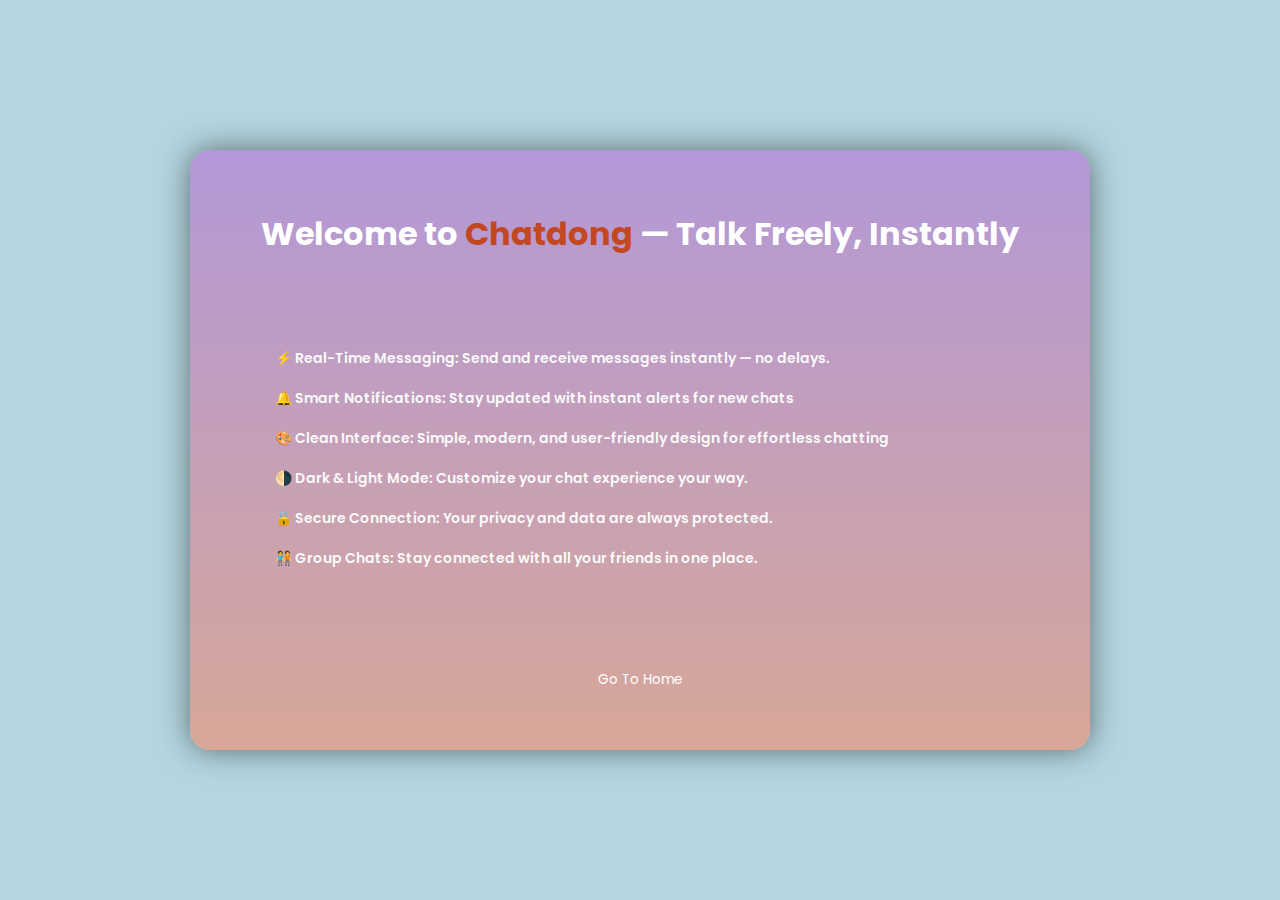
<file: features.html>
<!DOCTYPE html>
<html lang="en">

<head>
    <meta charset="UTF-8">
    <meta name="viewport" content="width=device-width, initial-scale=1.0">
    <title>Features</title>
    <link rel="stylesheet" href="features.css">
</head>

<body>

    <div class="Container">

        <!-- Features -->

        <div class="chat-name">
            <h1>Welcome to <span style="  color: #c34721;">Chatdong</span>  — Talk Freely, Instantly</h1>
        </div>

        <div class="features">
            <p>
                ⚡ Real-Time Messaging: Send and receive messages instantly — no
                delays.
            </p>
            <p>
                🔔 Smart Notifications: Stay updated with instant alerts for new
                chats
            </p>
            <p>
                🎨 Clean Interface: Simple, modern, and user-friendly design for
                effortless chatting
            </p>
            <p>
                🌗 Dark & Light Mode: Customize your chat experience your way.
            </p>
            <p>
                🔒 Secure Connection: Your privacy and data are always protected.
            </p>
            <p>
                🧑‍🤝‍🧑 Group Chats: Stay connected with all your friends in one place.
            </p>
        </div>
   
       <button class="btn"><a href="./index.html">Go To Home</a> </button>
    </div>
</body>

</html>
</file>
<file: features.css>
@import url("https://fonts.googleapis.com/css2?family=Poppins:ital,wght@0,100;0,200;0,300;0,400;0,500;0,600;0,700;0,800;0,900;1,100;1,200;1,300;1,400;1,500;1,600;1,700;1,800;1,900&display=swap");

* {
  margin: 0;
  padding: 0;
  box-sizing: border-box;
  text-decoration: none;
  font-family: "Poppins", sans-serif;
  color: #fff;
}

/*body  */
body {
  display: flex;
  justify-content: center;
  align-items: center;
  min-height: 100vh;
  background-color: #b4d6e0;
}

/* container */
.Container {
  max-width: 900px;
  width: 100%;
  height: 600px;
  display: flex;
  flex-direction: column;
  justify-content: space-between;
  align-items: center;
  align-content: center;
  background: #bc6b6b;
  border-radius: 20px;
  overflow: hidden;
  box-shadow: 0 0 30px rgba(33, 34, 34, 0.6);
  border: none;
  transition: all 0.5s ease;
  animation: popOut 2.2s ease-out forwards;
  background: linear-gradient(#b298d8, #d8a798);
  transform-origin: center;
}

/*Features Section */
.chat-name {
  width: 100%;
  padding: 20px 40px;
  margin-top: 40px;
  text-align: center;
}

.features {
  width: 750px;
  padding: 10px;
  margin-bottom: 10px;
}

.features p {
  color: #fafafa;
  font-weight: 600;
  font-size: 14px;
  margin-bottom: 12px;
  line-height: 2;
}
.btn {
  padding: 10px 20px;
  background-color: transparent;
  margin-bottom: 50px;
  border: none;
  transition: 0.5s ease-in-out;
}
.btn:hover {
  transform: translateY(-5px);
}
.btn a:hover {
  text-decoration: underline;
  color: red;
}

@media (max-width: 1024px) {
  .Container {
    width: 800px;
  }
  .features {
    width: 700px;
  }
}

@media (max-width: 886px) {
  .Container {
    max-width: 650px;
  }

  .features {
    max-width: 550px;
  }
}
@media (max-width:680px) {
  .Container{
    max-width: 500px;
    height: 700px;
  }
  .features{
    max-width: 400px;
  }
}
</file>
